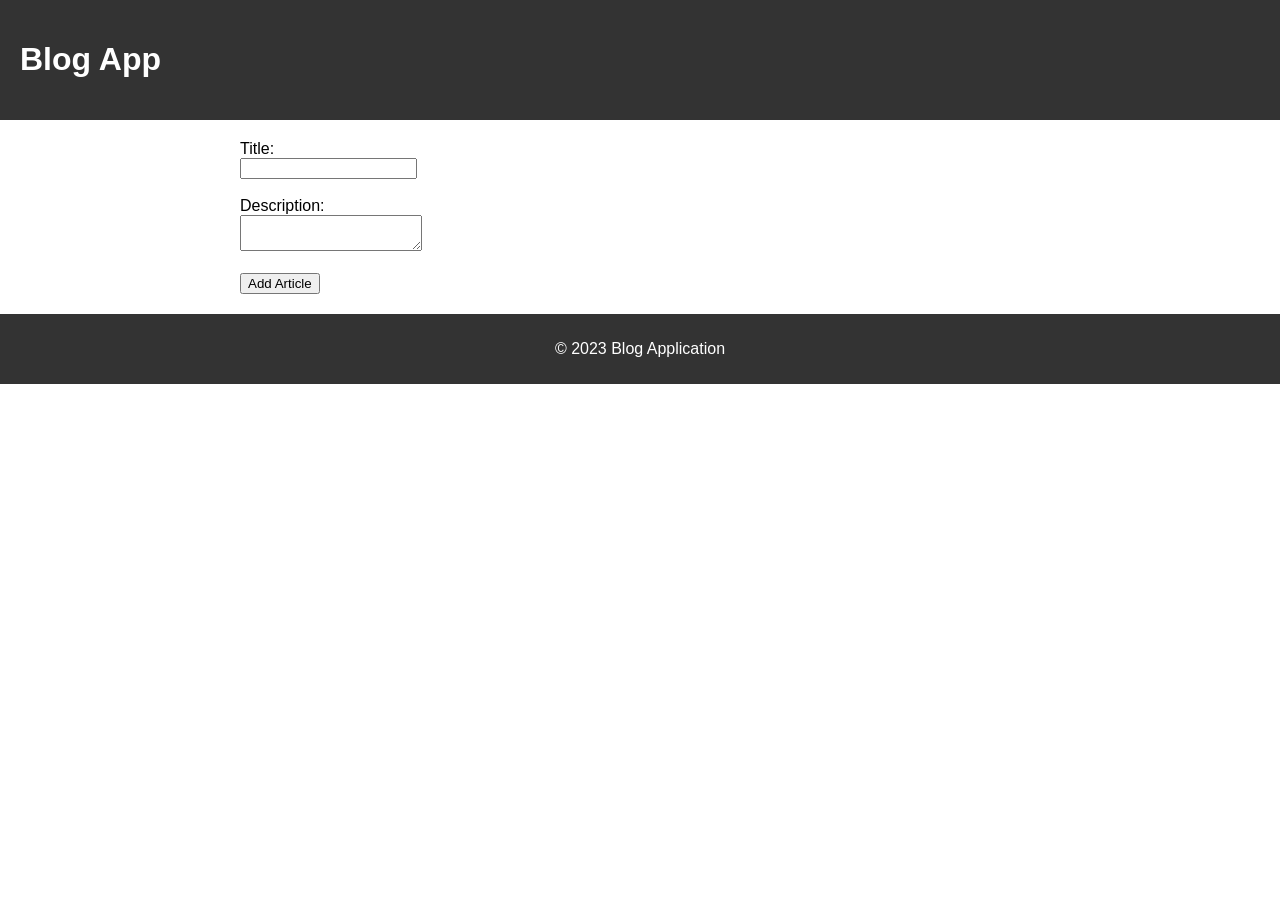
<file: task-2/index.html>
<!DOCTYPE html>
<html>
  <head>
    <title>My Blog</title>
    <link rel="stylesheet" href="style.css" />
  </head>
  <body>
    <header>
      <h1>Blog App</h1>
    </header>

    <main>
      <div id="articles"></div>
      <form id="add-article-form">
        <label for="title">Title:</label>
        <br />
        <input type="text" id="title" name="title" />
        <br />
        <br />
        <label for="description">Description:</label>
        <br />
        <textarea id="description" name="description"></textarea>
        <br />
        <br />
        <button type="submit">Add Article</button>
      </form>
    </main>
    <footer>
      <p>&copy; 2023 Blog Application</p>
    </footer>

    <script src="script.js"></script>
  </body>
</html>
</file>
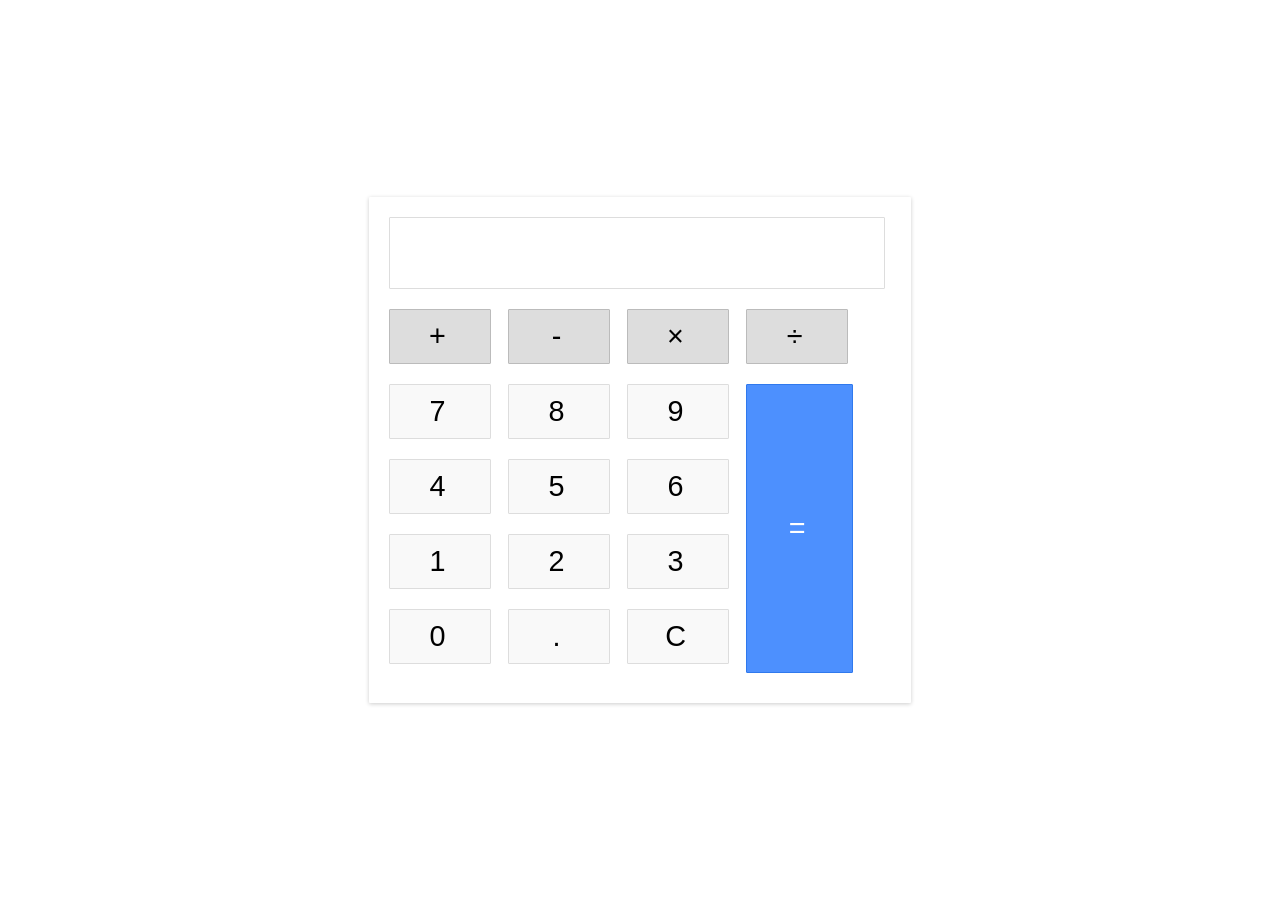
<file: task-3/calculator.html>
<!DOCTYPE html>
<html lang="en">
  <head>
    <meta charset="UTF-8" />
    <meta http-equiv="X-UA-Compatible" content="IE=edge" />
    <meta name="viewport" content="width=device-width, initial-scale=1.0" />
    <title>Calculator</title>
    <link rel="stylesheet" href="./calculator.css" />
  </head>

  <body>
    <div class="calculator">
      <div class="input" id="input"></div>
      <div class="buttons">
        <div class="operators">
          <div>+</div>
          <div>-</div>
          <div>&times;</div>
          <div>&divide;</div>
        </div>
        <div class="leftPanel">
          <div class="numbers">
            <div>7</div>
            <div>8</div>
            <div>9</div>
          </div>
          <div class="numbers">
            <div>4</div>
            <div>5</div>
            <div>6</div>
          </div>
          <div class="numbers">
            <div>1</div>
            <div>2</div>
            <div>3</div>
          </div>
          <div class="numbers">
            <div>0</div>
            <div>.</div>
            <div id="clear">C</div>
          </div>
        </div>
        <div class="equal" id="result">=</div>
      </div>
    </div>

    <script src="./calculator.js"></script>
  </body>
</html>
</file>
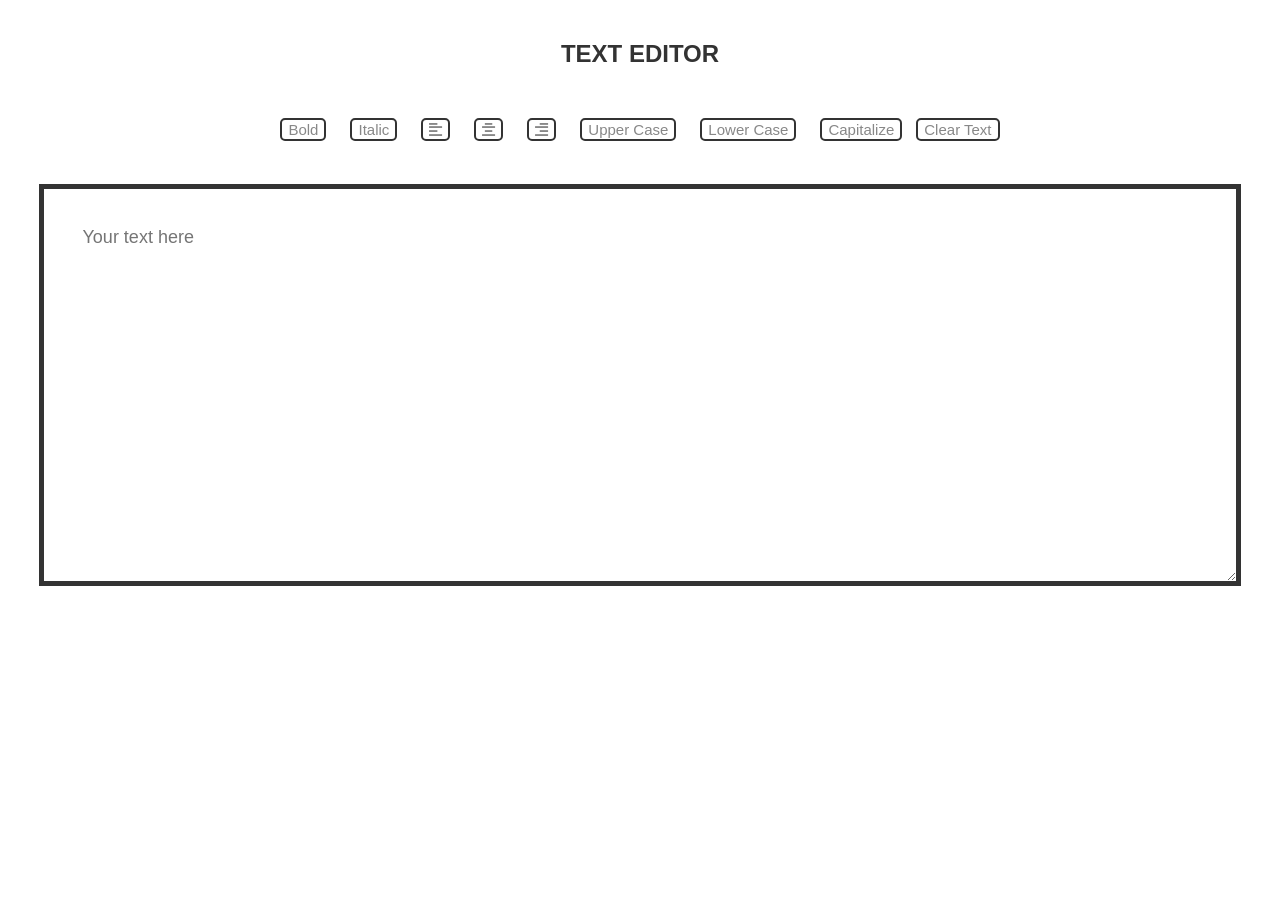
<file: task-3/text-editor.html>
<!DOCTYPE html>
<html lang="en" dir="ltr">
  <head>
    <meta charset="utf-8" />
    <title>Text Editor</title>

    <link
      rel="stylesheet"
      href="https://cdnjs.cloudflare.com/ajax/libs/font-awesome/5.10.0/css/all.min.css"
    />
    <link
      rel="stylesheet"
      href="https://pro.fontawesome.com/releases/v5.10.0/css/all.css"
    />

    <link rel="stylesheet" href="./text-editor.css" />
  </head>
  <body>
    <section class="">
      <h1 class="shadow-sm">TEXT EDITOR</h1>
      <div class="flex-box">
        <div class="row">
          <div class="col">
            <button
              type="button"
              onclick="f1()"
              class="shadow-sm btn btn-outline-secondary"
              data-toggle="tooltip"
              data-placement="top"
              title="Bold Text"
            >
              Bold
            </button>
            <button
              type="button"
              onclick="f2()"
              class="shadow-sm btn btn-outline-success"
              data-toggle="tooltip"
              data-placement="top"
              title="Italic Text"
            >
              Italic
            </button>
            <button
              type="button"
              onclick="f3()"
              class="shadow-sm btn btn-outline-primary"
              data-toggle="tooltip"
              data-placement="top"
              title="Left Align"
            >
              <i class="fas fa-align-left"></i>
            </button>
            <button
              type="button"
              onclick="f4()"
              class="btn shadow-sm btn-outline-secondary"
              data-toggle="tooltip"
              data-placement="top"
              title="Center Align"
            >
              <i class="fas fa-align-center"></i>
            </button>
            <button
              type="button"
              onclick="f5()"
              class="btn shadow-sm btn-outline-primary"
              data-toggle="tooltip"
              data-placement="top"
              title="Right Align"
            >
              <i class="fas fa-align-right"></i>
            </button>
            <button
              type="button"
              onclick="f6()"
              class="btn shadow-sm btn-outline-secondary"
              data-toggle="tooltip"
              data-placement="top"
              title="Uppercase Text"
            >
              Upper Case
            </button>
            <button
              type="button"
              onclick="f7()"
              class="btn shadow-sm btn-outline-primary"
              data-toggle="tooltip"
              data-placement="top"
              title="Lowercase Text"
            >
              Lower Case
            </button>
            <button
              type="button"
              onclick="f8()"
              class="btn shadow-sm btn-outline-primary"
              data-toggle="tooltip"
              data-placement="top"
              title="Capitalize Text"
            >
              Capitalize
            </button>
            <button
              type="button"
              onclick="f9()"
              class="btn shadow-sm btn-outline-primary side"
              data-toggle="tooltip"
              data-placement="top"
              title="Tooltip on top"
            >
              Clear Text
            </button>
          </div>
        </div>
      </div>
      <br />
      <div class="row">
        <div class="col-md-3 col-sm-3"></div>
        <div class="col-md-6 col-sm-9">
          <div class="flex-box">
            <textarea
              id="textarea1"
              class="input shadow"
              name="name"
              rows="15"
              cols="100"
              placeholder="Your text here "
            ></textarea>
          </div>
        </div>
        <div class="col-md-3"></div>
      </div>
    </section>

    <script src="./text-editor.js"></script>
  </body>
</html>
</file>
<file: task-2/style.css>
body {
  font-family: Arial, sans-serif;
  margin: 0;
}

header {
  background-color: #333;
  color: #fff;
  padding: 20px;
}

main {
  max-width: 800px;
  margin: 0 auto;
  padding: 20px;
}

article {
  margin-bottom: 40px;
  border-bottom: 1px solid #ccc;
}

article header {
  margin-bottom: 10px;
}

article h2 {
  font-size: 24px;
  margin: 0;
}

article .meta {
  font-style: italic;
  margin: 0;
}

footer {
  background-color: #333;
  color: #fff;
  padding: 10px;
  text-align: center;
}
</file>
<file: task-3/calculator.css>
body {
  font-family: 'Source Sans Pro', sans-serif;
  letter-spacing: 5px;
  font-size: 1.8rem;
  user-select: none;
  display: flex;
  align-items: center;
  justify-content: center;
  height: 100vh;
  margin: 0;
}

.calculator {
  width: 502px;
  padding: 20px;
  -webkit-box-shadow: 0px 1px 4px 0px rgba(0, 0, 0, 0.2);
  box-shadow: 0px 1px 4px 0px rgba(0, 0, 0, 0.2);
  border-radius: 1px;
}

.input {
  border: 1px solid #ddd;
  border-radius: 1px;
  height: 60px;
  padding-right: 15px;
  padding-top: 10px;
  text-align: right;
  margin-right: 6px;
  font-size: 2.5rem;
  overflow-x: auto;
  transition: all 0.2s ease-in-out;
}

.input:hover {
  border: 1px solid #bbb;
  -webkit-box-shadow: inset 0px 1px 4px 0px rgba(0, 0, 0, 0.2);
  box-shadow: inset 0px 1px 4px 0px rgba(0, 0, 0, 0.2);
}

.operators div {
  display: inline-block;
  border: 1px solid #bbb;
  border-radius: 1px;
  width: 80px;
  text-align: center;
  padding: 10px;
  margin: 20px 4px 10px 0;
  cursor: pointer;
  background-color: #ddd;
  transition: border-color 0.2s ease-in-out, background-color 0.2s,
    box-shadow 0.2s;
}

.operators div:hover {
  background-color: #ddd;
  -webkit-box-shadow: 0px 1px 4px 0px rgba(0, 0, 0, 0.2);
  box-shadow: 0px 1px 4px 0px rgba(0, 0, 0, 0.2);
  border-color: #aaa;
}

.operators div:active {
  font-weight: bold;
}

.leftPanel {
  display: inline-block;
}

.numbers div {
  display: inline-block;
  border: 1px solid #ddd;
  border-radius: 1px;
  width: 80px;
  text-align: center;
  padding: 10px;
  margin: 10px 4px 10px 0;
  cursor: pointer;
  background-color: #f9f9f9;
  transition: border-color 0.2s ease-in-out, background-color 0.2s,
    box-shadow 0.2s;
}

.numbers div:hover {
  background-color: #f1f1f1;
  -webkit-box-shadow: 0px 1px 4px 0px rgba(0, 0, 0, 0.2);
  box-shadow: 0px 1px 4px 0px rgba(0, 0, 0, 0.2);
  border-color: #bbb;
}

.numbers div:active {
  font-weight: bold;
}

div.equal {
  display: inline-block;
  border: 1px solid #3079ed;
  border-radius: 1px;
  width: 17%;
  text-align: center;
  padding: 127px 10px;
  margin: 10px 6px 10px 0;
  vertical-align: top;
  cursor: pointer;
  color: #fff;
  background-color: #4d90fe;
  transition: all 0.2s ease-in-out;
}

div.equal:hover {
  background-color: #307cf9;
  -webkit-box-shadow: 0px 1px 4px 0px rgba(0, 0, 0, 0.2);
  box-shadow: 0px 1px 4px 0px rgba(0, 0, 0, 0.2);
  border-color: #1857bb;
}

div.equal:active {
  font-weight: bold;
}
</file>
<file: task-3/text-editor.css>
body {
  height: 95vh;
  margin: 0;
}

h1 {
  padding: 20px;
  text-align: center;
  color: #333;
  font-family: Arial, Helvetica, sans-serif;
}

.side {
  margin-left: 0;
}

button {
  margin: 10px;
  border-color: #333 !important;
  color: #888888 !important;
  margin-bottom: 25px;
  font-family: Arial, Helvetica, sans-serif;
  font-size: 15px;
  background-color: #fff;
  border: 2px solid grey;
  border-radius: 5px;
  cursor: pointer;
}

textarea {
  padding: 3%;
  border-color: #333;
  border-width: thick;
  font-size: 18px;
  font-family: Arial, Helvetica, sans-serif;
}

.flex-box {
  display: flex;
  justify-content: center;
}
</file>
